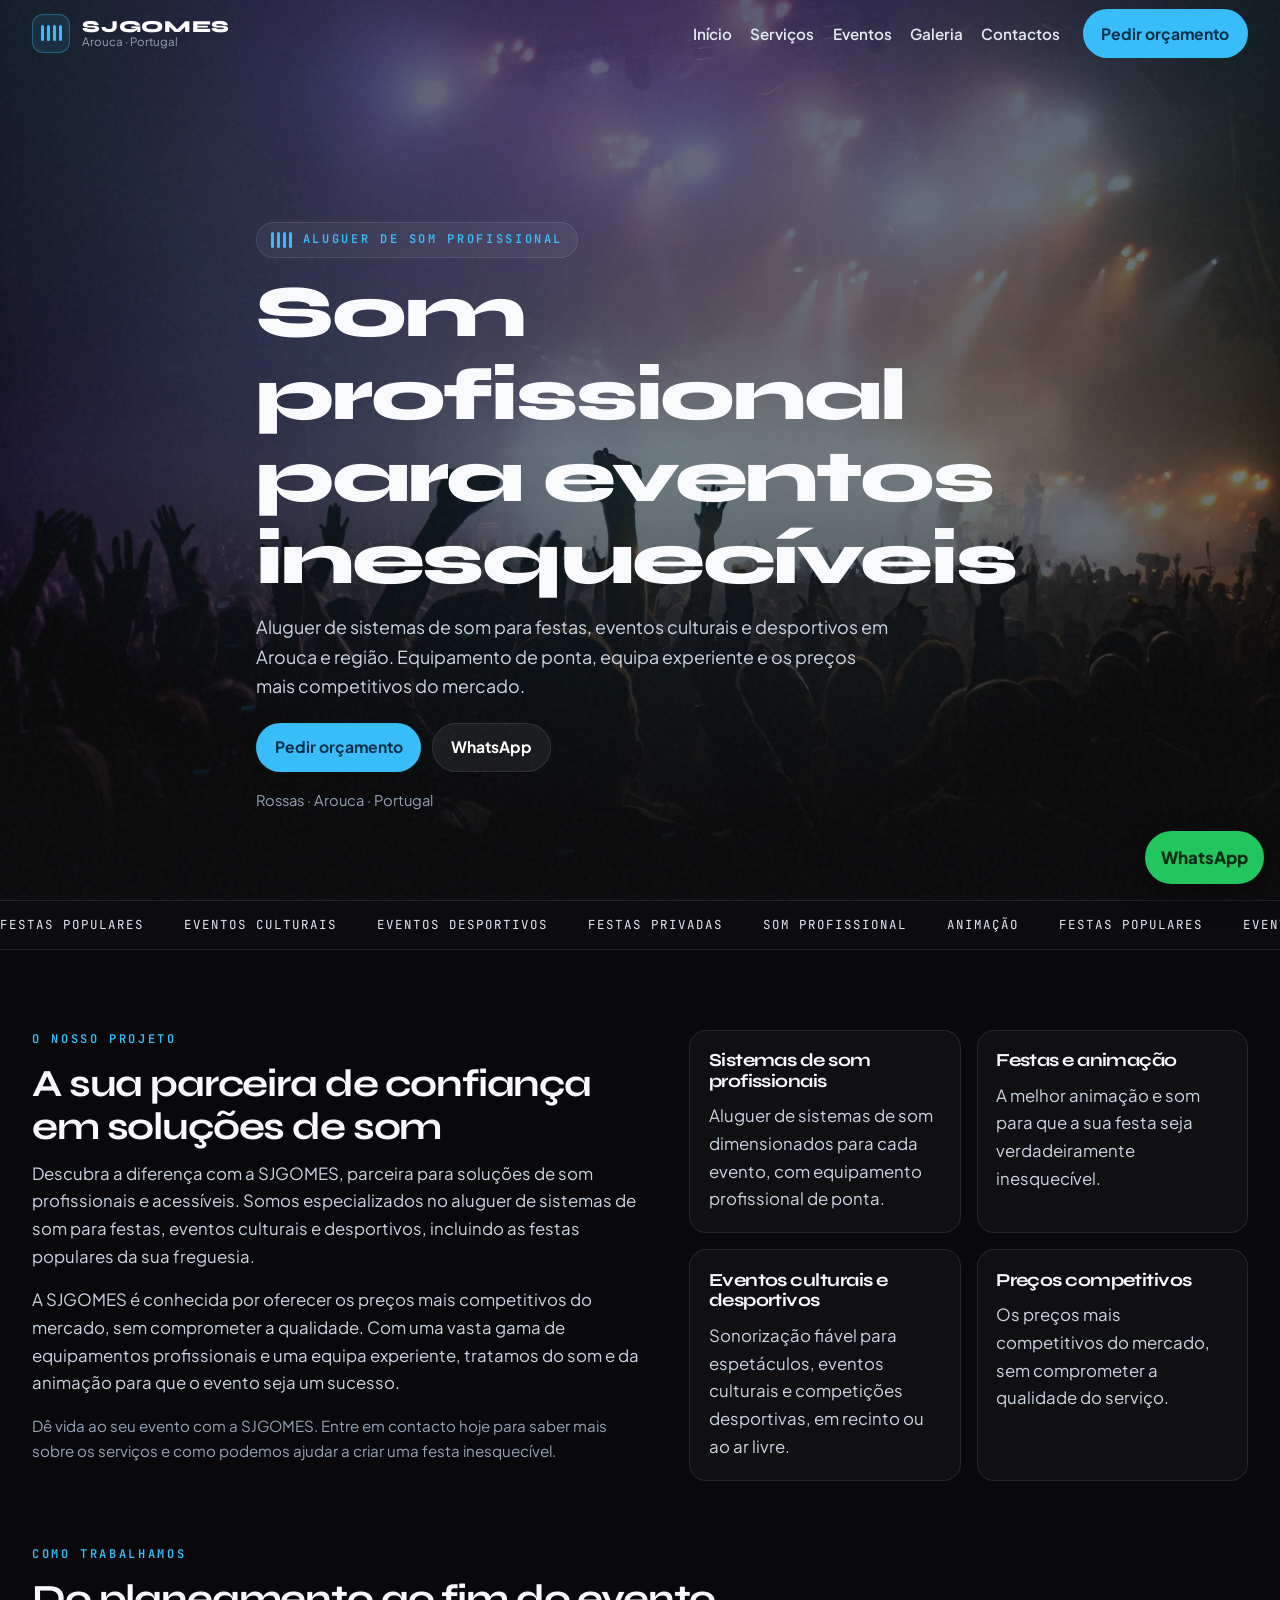
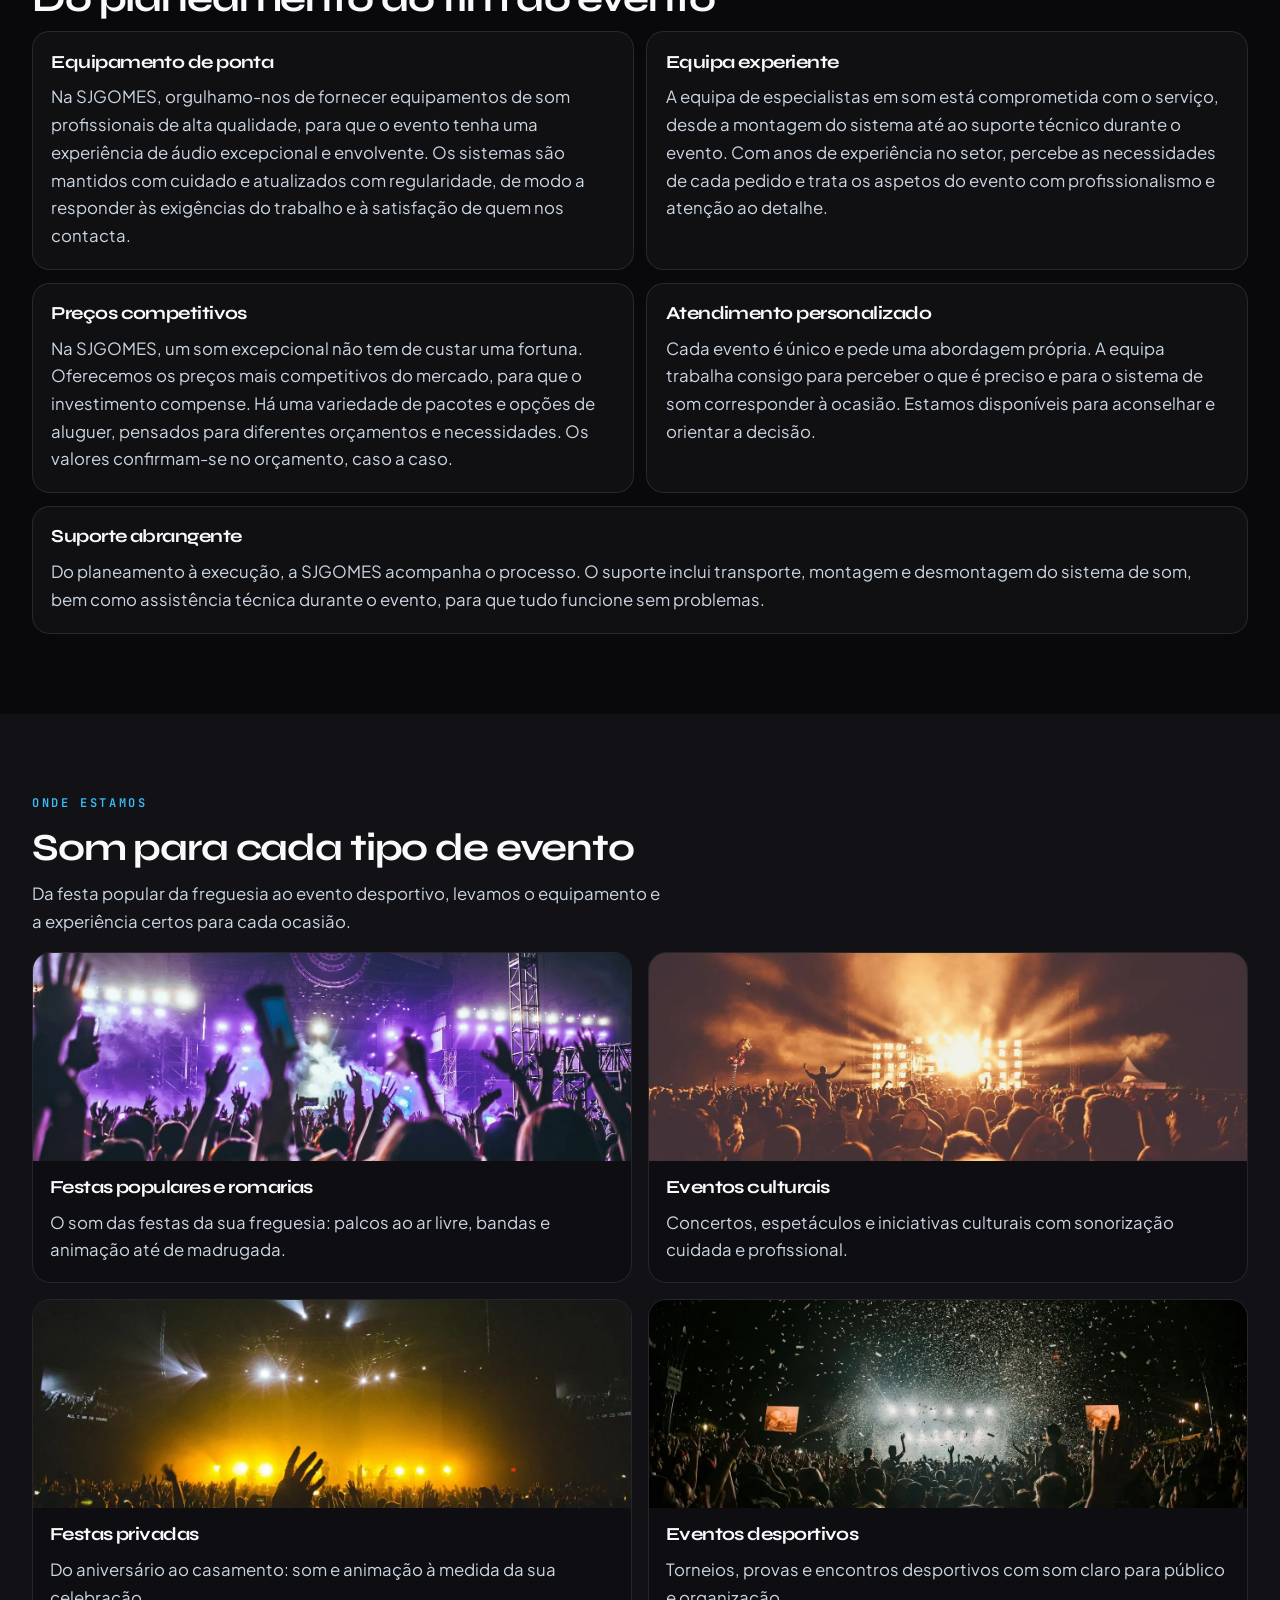
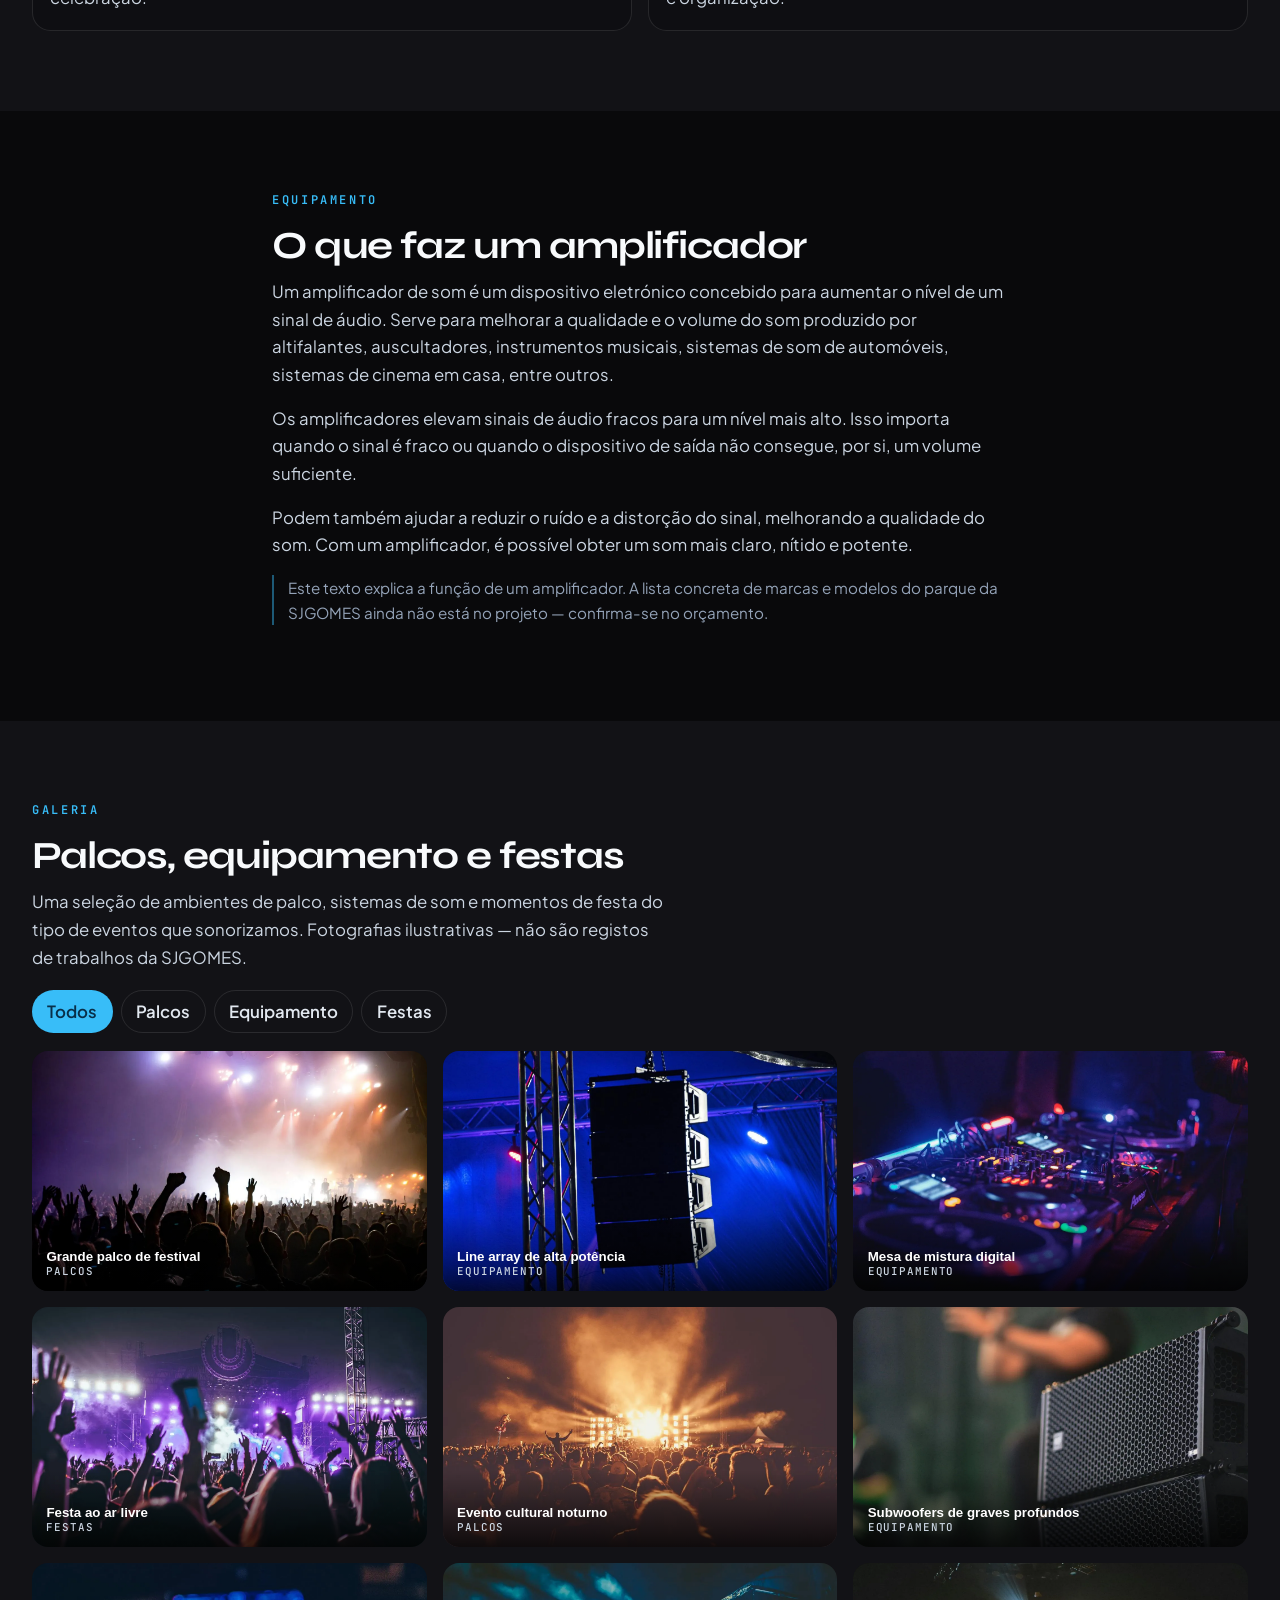
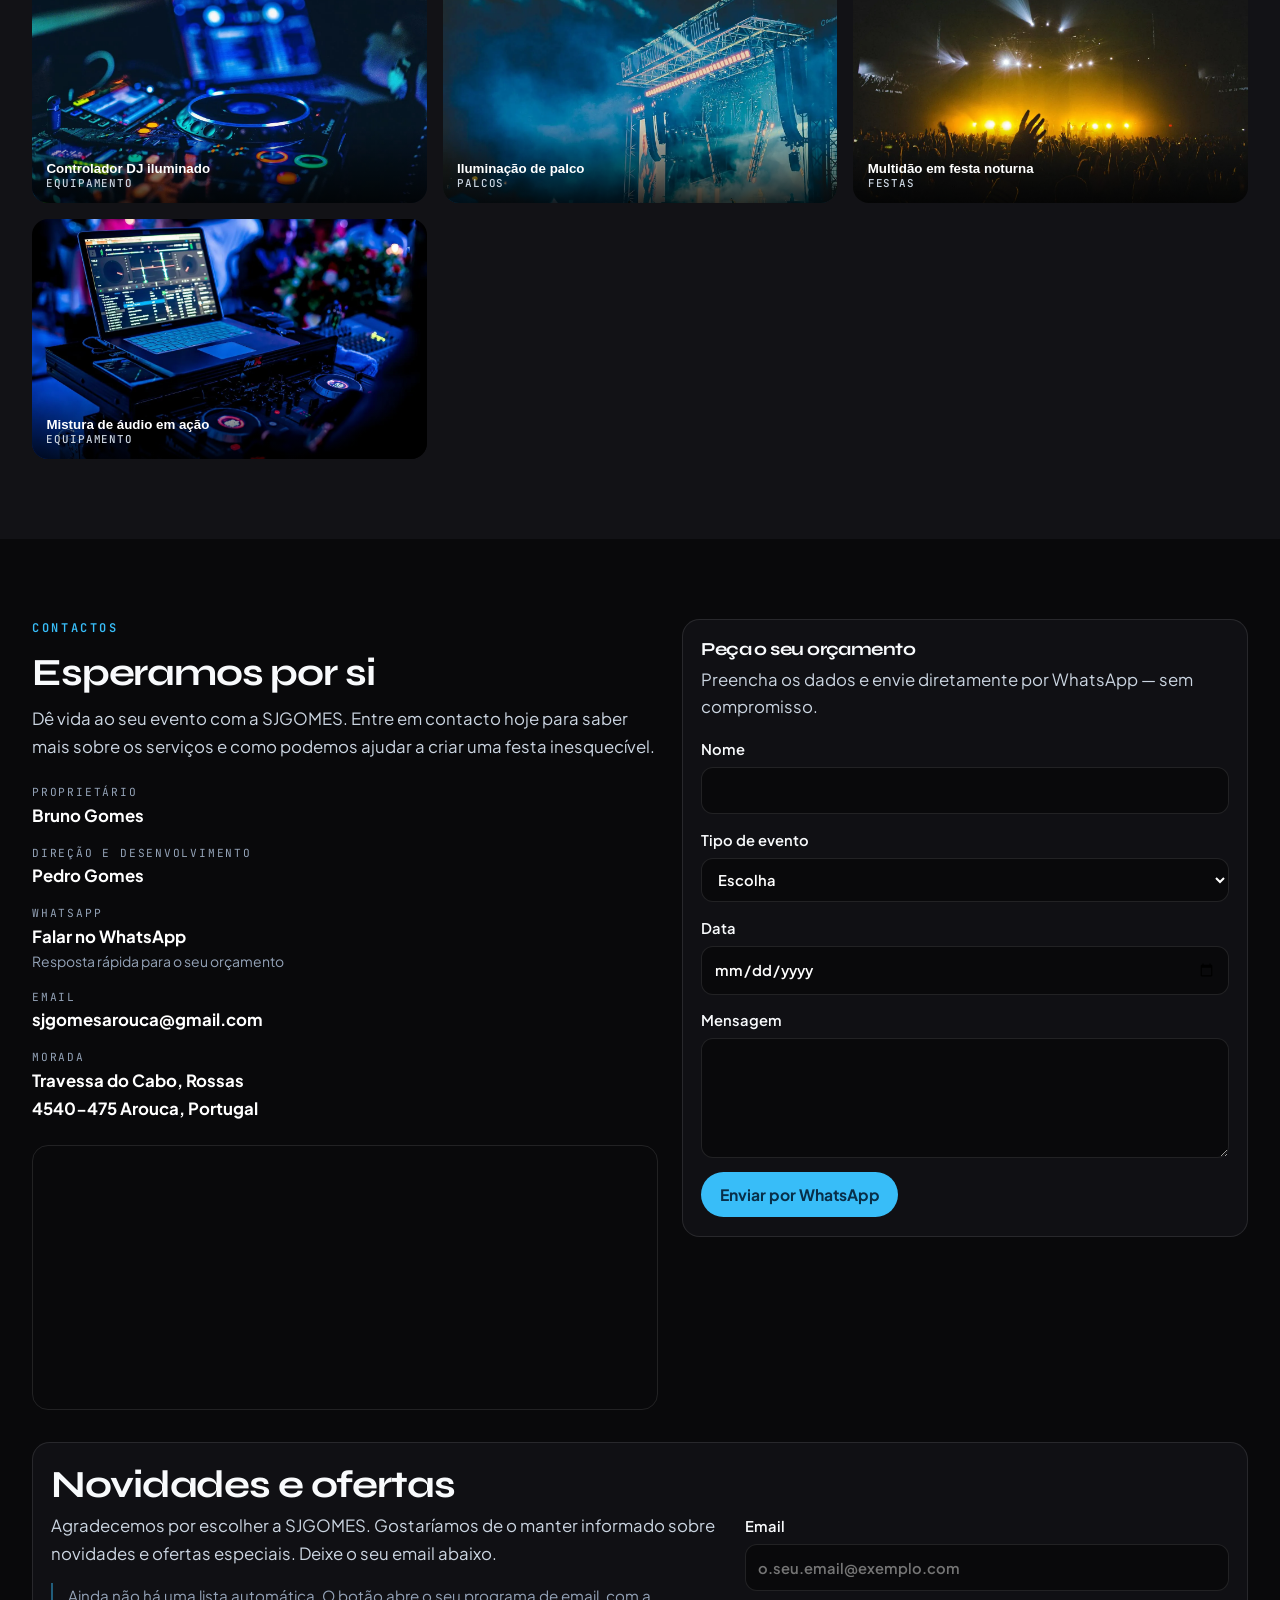
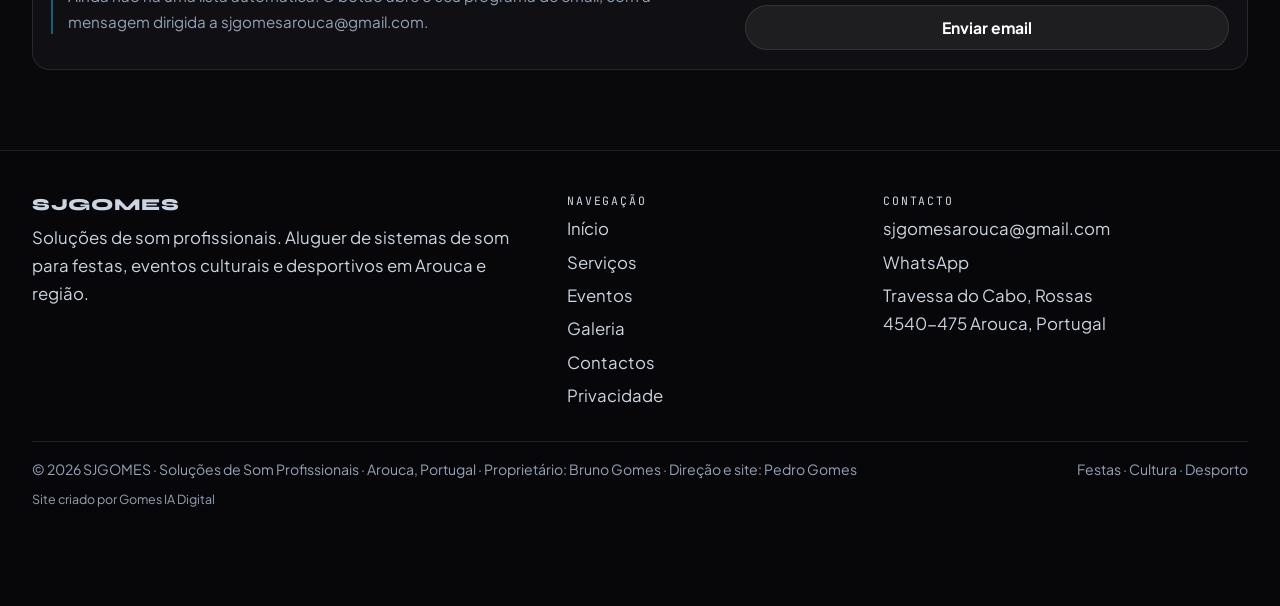
<file: index.html>
<!DOCTYPE html>
<html lang="pt">
<head>
  <meta charset="UTF-8">
  <meta name="viewport" content="width=device-width, initial-scale=1">
  <meta name="theme-color" content="#09090B">
  <meta name="description" content="SJGOMES — Soluções de Som Profissionais. Aluguer de sistemas de som para festas, eventos culturais e desportivos em Arouca, Portugal.">
  <title>SJGOMES — Soluções de Som Profissionais · Arouca</title>
  <link rel="canonical" href="https://sjgomes.sjgomesarouca.workers.dev/">
  <link rel="icon" href="favicon.svg" type="image/svg+xml">
  <link rel="icon" href="favicon.ico" sizes="32x32">
  <link rel="apple-touch-icon" href="apple-touch-icon.png">
  <meta property="og:type" content="website">
  <meta property="og:site_name" content="SJGOMES">
  <meta property="og:locale" content="pt_PT">
  <meta property="og:title" content="SJGOMES — Soluções de Som Profissionais · Arouca">
  <meta property="og:description" content="SJGOMES — Soluções de Som Profissionais. Aluguer de sistemas de som para festas, eventos culturais e desportivos em Arouca, Portugal.">
  <meta property="og:url" content="https://sjgomes.sjgomesarouca.workers.dev/">
  <meta property="og:image" content="https://sjgomes.sjgomesarouca.workers.dev/media/hero.jpg">
  <meta property="og:image:width" content="1920">
  <meta property="og:image:height" content="1440">
  <meta property="og:image:alt" content="SJGOMES — som profissional para eventos">
  <meta name="twitter:card" content="summary_large_image">
  <meta name="twitter:title" content="SJGOMES — Soluções de Som Profissionais · Arouca">
  <meta name="twitter:description" content="SJGOMES — Soluções de Som Profissionais. Aluguer de sistemas de som para festas, eventos culturais e desportivos em Arouca, Portugal.">
  <meta name="twitter:image" content="https://sjgomes.sjgomesarouca.workers.dev/media/hero.jpg">
  <link rel="preconnect" href="https://fonts.googleapis.com">
  <link rel="preconnect" href="https://fonts.gstatic.com" crossorigin>
  <link href="https://fonts.googleapis.com/css2?family=JetBrains+Mono:wght@500;600&family=Plus+Jakarta+Sans:wght@400;500;600;700&family=Syne:wght@600;700;800&display=swap" rel="stylesheet">
  <link rel="stylesheet" href="styles.css">
  <script type="application/ld+json">
  {
    "@context": "https://schema.org",
    "@type": "LocalBusiness",
    "name": "SJGOMES",
    "description": "Aluguer de sistemas de som para festas, eventos culturais e desportivos em Arouca e região.",
    "email": "sjgomesarouca@gmail.com",
    "address": {
      "@type": "PostalAddress",
      "streetAddress": "Travessa do Cabo, Rossas",
      "postalCode": "4540-475",
      "addressLocality": "Arouca",
      "addressCountry": "PT"
    },
    "areaServed": "Arouca e região",
    "founder": {"@type": "Person", "name": "Bruno Gomes"}
  }
  </script>
</head>
<body>
  <a class="skip-link" href="#inicio">Saltar para o conteúdo</a>

  <header class="site-header" data-header>
    <div class="header-inner">
      <a class="brand" href="#inicio">
        <span class="brand-mark" aria-hidden="true">
          <span class="eq" aria-hidden="true"><i></i><i></i><i></i><i></i></span>
        </span>
        <span class="brand-text">
          <span class="brand-name">SJGOMES</span>
          <span class="brand-place">Arouca · Portugal</span>
        </span>
      </a>

      <nav class="nav" id="nav" data-nav aria-label="Secções">
        <a href="#inicio">Início</a>
        <a href="#servicos">Serviços</a>
        <a href="#eventos">Eventos</a>
        <a href="#galeria">Galeria</a>
        <a href="#contactos">Contactos</a>
      </nav>

      <a class="btn btn-sky header-cta" href="#orcamento">Pedir orçamento</a>

      <button class="menu-toggle" type="button" aria-expanded="false" aria-controls="nav" data-menu-toggle>
        <span class="sr-only">Abrir menu</span>
        <span class="menu-bars" aria-hidden="true"></span>
      </button>
    </div>
  </header>

  <main>
    <section class="hero" id="inicio">
      <div class="hero-media" aria-hidden="true">
        <picture>
          <source srcset="media/hero.webp" type="image/webp">
          <img src="media/hero.jpg" alt="" width="1920" height="1440">
        </picture>
        <div class="hero-shade"></div>
        <div class="stage-glow"></div>
        <div class="noise"></div>
      </div>
      <div class="wrap hero-copy">
        <p class="eyebrow pill">
          <span class="eq eq-sm" aria-hidden="true"><i></i><i></i><i></i><i></i></span>
          Aluguer de som profissional
        </p>
        <h1>Som profissional para eventos inesquecíveis</h1>
        <p class="lead">Aluguer de sistemas de som para festas, eventos culturais e desportivos em Arouca e região. Equipamento de ponta, equipa experiente e os preços mais competitivos do mercado.</p>
        <div class="hero-actions">
          <a class="btn btn-sky" href="#orcamento">Pedir orçamento</a>
          <a class="btn btn-ghost" href="https://wa.me/message/5VB7SV74VVEKE1">WhatsApp</a>
        </div>
        <p class="hero-meta">Rossas · Arouca · Portugal</p>
      </div>
    </section>

    <div class="marquee" aria-hidden="true">
      <div class="marquee-track">
        <span>Festas populares</span><span>Eventos culturais</span><span>Eventos desportivos</span><span>Festas privadas</span><span>Som profissional</span><span>Animação</span>
        <span>Festas populares</span><span>Eventos culturais</span><span>Eventos desportivos</span><span>Festas privadas</span><span>Som profissional</span><span>Animação</span>
      </div>
    </div>

    <section class="section" id="servicos">
      <div class="wrap split">
        <div>
          <p class="eyebrow">O nosso projeto</p>
          <h2>A sua parceira de confiança em soluções de som</h2>
          <p>Descubra a diferença com a SJGOMES, parceira para soluções de som profissionais e acessíveis. Somos especializados no aluguer de sistemas de som para festas, eventos culturais e desportivos, incluindo as festas populares da sua freguesia.</p>
          <p>A SJGOMES é conhecida por oferecer os preços mais competitivos do mercado, sem comprometer a qualidade. Com uma vasta gama de equipamentos profissionais e uma equipa experiente, tratamos do som e da animação para que o evento seja um sucesso.</p>
          <p class="muted">Dê vida ao seu evento com a SJGOMES. Entre em contacto hoje para saber mais sobre os serviços e como podemos ajudar a criar uma festa inesquecível.</p>
        </div>
        <div class="card-grid">
          <article class="card">
            <h3>Sistemas de som profissionais</h3>
            <p>Aluguer de sistemas de som dimensionados para cada evento, com equipamento profissional de ponta.</p>
          </article>
          <article class="card">
            <h3>Festas e animação</h3>
            <p>A melhor animação e som para que a sua festa seja verdadeiramente inesquecível.</p>
          </article>
          <article class="card">
            <h3>Eventos culturais e desportivos</h3>
            <p>Sonorização fiável para espetáculos, eventos culturais e competições desportivas, em recinto ou ao ar livre.</p>
          </article>
          <article class="card">
            <h3>Preços competitivos</h3>
            <p>Os preços mais competitivos do mercado, sem comprometer a qualidade do serviço.</p>
          </article>
        </div>
      </div>

      <div class="wrap detail-block">
        <p class="eyebrow">Como trabalhamos</p>
        <h2>Do planeamento ao fim do evento</h2>
        <div class="detail-list">
          <article>
            <h3>Equipamento de ponta</h3>
            <p>Na SJGOMES, orgulhamo-nos de fornecer equipamentos de som profissionais de alta qualidade, para que o evento tenha uma experiência de áudio excepcional e envolvente. Os sistemas são mantidos com cuidado e atualizados com regularidade, de modo a responder às exigências do trabalho e à satisfação de quem nos contacta.</p>
          </article>
          <article>
            <h3>Equipa experiente</h3>
            <p>A equipa de especialistas em som está comprometida com o serviço, desde a montagem do sistema até ao suporte técnico durante o evento. Com anos de experiência no setor, percebe as necessidades de cada pedido e trata os aspetos do evento com profissionalismo e atenção ao detalhe.</p>
          </article>
          <article>
            <h3>Preços competitivos</h3>
            <p>Na SJGOMES, um som excepcional não tem de custar uma fortuna. Oferecemos os preços mais competitivos do mercado, para que o investimento compense. Há uma variedade de pacotes e opções de aluguer, pensados para diferentes orçamentos e necessidades. Os valores confirmam-se no orçamento, caso a caso.</p>
          </article>
          <article>
            <h3>Atendimento personalizado</h3>
            <p>Cada evento é único e pede uma abordagem própria. A equipa trabalha consigo para perceber o que é preciso e para o sistema de som corresponder à ocasião. Estamos disponíveis para aconselhar e orientar a decisão.</p>
          </article>
          <article>
            <h3>Suporte abrangente</h3>
            <p>Do planeamento à execução, a SJGOMES acompanha o processo. O suporte inclui transporte, montagem e desmontagem do sistema de som, bem como assistência técnica durante o evento, para que tudo funcione sem problemas.</p>
          </article>
        </div>
      </div>
    </section>

    <section class="section section-alt" id="eventos">
      <div class="wrap">
        <p class="eyebrow">Onde estamos</p>
        <h2>Som para cada tipo de evento</h2>
        <p class="section-lead">Da festa popular da freguesia ao evento desportivo, levamos o equipamento e a experiência certos para cada ocasião.</p>
        <div class="event-grid">
          <article class="event-card">
            <picture>
              <source srcset="media/event-populares.webp" type="image/webp">
              <img src="media/event-populares.jpg" alt="Festa ao ar livre, fotografia ilustrativa" width="1400" height="933" loading="lazy">
            </picture>
            <div>
              <h3>Festas populares e romarias</h3>
              <p>O som das festas da sua freguesia: palcos ao ar livre, bandas e animação até de madrugada.</p>
            </div>
          </article>
          <article class="event-card">
            <picture>
              <source srcset="media/event-culturais.webp" type="image/webp">
              <img src="media/event-culturais.jpg" alt="Evento cultural noturno, fotografia ilustrativa" width="1400" height="933" loading="lazy">
            </picture>
            <div>
              <h3>Eventos culturais</h3>
              <p>Concertos, espetáculos e iniciativas culturais com sonorização cuidada e profissional.</p>
            </div>
          </article>
          <article class="event-card">
            <picture>
              <source srcset="media/event-privadas.webp" type="image/webp">
              <img src="media/event-privadas.jpg" alt="Festa noturna, fotografia ilustrativa" width="1400" height="933" loading="lazy">
            </picture>
            <div>
              <h3>Festas privadas</h3>
              <p>Do aniversário ao casamento: som e animação à medida da sua celebração.</p>
            </div>
          </article>
          <article class="event-card">
            <picture>
              <source srcset="media/event-desportivos.webp" type="image/webp">
              <img src="media/event-desportivos.jpg" alt="Evento com público, fotografia ilustrativa" width="1400" height="934" loading="lazy">
            </picture>
            <div>
              <h3>Eventos desportivos</h3>
              <p>Torneios, provas e encontros desportivos com som claro para público e organização.</p>
            </div>
          </article>
        </div>
      </div>
    </section>

    <section class="section" id="equipamento" aria-labelledby="equip-title">
      <div class="wrap narrow">
        <p class="eyebrow">Equipamento</p>
        <h2 id="equip-title">O que faz um amplificador</h2>
        <p>Um amplificador de som é um dispositivo eletrónico concebido para aumentar o nível de um sinal de áudio. Serve para melhorar a qualidade e o volume do som produzido por altifalantes, auscultadores, instrumentos musicais, sistemas de som de automóveis, sistemas de cinema em casa, entre outros.</p>
        <p>Os amplificadores elevam sinais de áudio fracos para um nível mais alto. Isso importa quando o sinal é fraco ou quando o dispositivo de saída não consegue, por si, um volume suficiente.</p>
        <p>Podem também ajudar a reduzir o ruído e a distorção do sinal, melhorando a qualidade do som. Com um amplificador, é possível obter um som mais claro, nítido e potente.</p>
        <p class="note">Este texto explica a função de um amplificador. A lista concreta de marcas e modelos do parque da SJGOMES ainda não está no projeto — confirma-se no orçamento.</p>
      </div>
    </section>

    <section class="section section-alt" id="galeria">
      <div class="wrap">
        <p class="eyebrow">Galeria</p>
        <h2>Palcos, equipamento e festas</h2>
        <p class="section-lead">Uma seleção de ambientes de palco, sistemas de som e momentos de festa do tipo de eventos que sonorizamos. Fotografias ilustrativas — não são registos de trabalhos da SJGOMES.</p>
        <div class="filters" role="toolbar" aria-label="Filtrar galeria">
          <button type="button" class="is-active" data-filter="todos" aria-pressed="true">Todos</button>
          <button type="button" data-filter="palcos" aria-pressed="false">Palcos</button>
          <button type="button" data-filter="equipamento" aria-pressed="false">Equipamento</button>
          <button type="button" data-filter="festas" aria-pressed="false">Festas</button>
        </div>
        <div class="gallery" data-gallery>
          <button type="button" class="shot" data-cat="palcos" data-full="media/gal-palco.webp" data-fallback="media/gal-palco.jpg">
            <picture>
              <source srcset="media/gal-palco.webp" type="image/webp">
              <img src="media/gal-palco.jpg" alt="Grande palco de festival" width="1400" height="1050" loading="lazy">
            </picture>
            <span>Grande palco de festival <small>Palcos</small></span>
          </button>
          <button type="button" class="shot" data-cat="equipamento" data-full="media/gal-line.webp" data-fallback="media/gal-line.jpg">
            <picture>
              <source srcset="media/gal-line.webp" type="image/webp">
              <img src="media/gal-line.jpg" alt="Line array de alta potência" width="1400" height="935" loading="lazy">
            </picture>
            <span>Line array de alta potência <small>Equipamento</small></span>
          </button>
          <button type="button" class="shot" data-cat="equipamento" data-full="media/gal-mesa.webp" data-fallback="media/gal-mesa.jpg">
            <picture>
              <source srcset="media/gal-mesa.webp" type="image/webp">
              <img src="media/gal-mesa.jpg" alt="Mesa de mistura digital" width="1400" height="933" loading="lazy">
            </picture>
            <span>Mesa de mistura digital <small>Equipamento</small></span>
          </button>
          <button type="button" class="shot" data-cat="festas" data-full="media/gal-arlivre.webp" data-fallback="media/gal-arlivre.jpg">
            <picture>
              <source srcset="media/gal-arlivre.webp" type="image/webp">
              <img src="media/gal-arlivre.jpg" alt="Festa ao ar livre" width="1400" height="933" loading="lazy">
            </picture>
            <span>Festa ao ar livre <small>Festas</small></span>
          </button>
          <button type="button" class="shot" data-cat="palcos" data-full="media/gal-cultural.webp" data-fallback="media/gal-cultural.jpg">
            <picture>
              <source srcset="media/gal-cultural.webp" type="image/webp">
              <img src="media/gal-cultural.jpg" alt="Evento cultural noturno" width="1400" height="933" loading="lazy">
            </picture>
            <span>Evento cultural noturno <small>Palcos</small></span>
          </button>
          <button type="button" class="shot" data-cat="equipamento" data-full="media/gal-sub.webp" data-fallback="media/gal-sub.jpg">
            <picture>
              <source srcset="media/gal-sub.webp" type="image/webp">
              <img src="media/gal-sub.jpg" alt="Subwoofers de graves profundos" width="1400" height="2100" loading="lazy">
            </picture>
            <span>Subwoofers de graves profundos <small>Equipamento</small></span>
          </button>
          <button type="button" class="shot" data-cat="equipamento" data-full="media/gal-dj.webp" data-fallback="media/gal-dj.jpg">
            <picture>
              <source srcset="media/gal-dj.webp" type="image/webp">
              <img src="media/gal-dj.jpg" alt="Controlador DJ iluminado" width="1400" height="934" loading="lazy">
            </picture>
            <span>Controlador DJ iluminado <small>Equipamento</small></span>
          </button>
          <button type="button" class="shot" data-cat="palcos" data-full="media/gal-luz.webp" data-fallback="media/gal-luz.jpg">
            <picture>
              <source srcset="media/gal-luz.webp" type="image/webp">
              <img src="media/gal-luz.jpg" alt="Iluminação de palco" width="1400" height="1866" loading="lazy">
            </picture>
            <span>Iluminação de palco <small>Palcos</small></span>
          </button>
          <button type="button" class="shot" data-cat="festas" data-full="media/gal-multidao.webp" data-fallback="media/gal-multidao.jpg">
            <picture>
              <source srcset="media/gal-multidao.webp" type="image/webp">
              <img src="media/gal-multidao.jpg" alt="Multidão em festa noturna" width="1400" height="933" loading="lazy">
            </picture>
            <span>Multidão em festa noturna <small>Festas</small></span>
          </button>
          <button type="button" class="shot" data-cat="equipamento" data-full="media/gal-mistura.webp" data-fallback="media/gal-mistura.jpg">
            <picture>
              <source srcset="media/gal-mistura.webp" type="image/webp">
              <img src="media/gal-mistura.jpg" alt="Mistura de áudio em ação" width="1400" height="933" loading="lazy">
            </picture>
            <span>Mistura de áudio em ação <small>Equipamento</small></span>
          </button>
        </div>
      </div>
    </section>

    <section class="section" id="contactos">
      <div class="wrap contact-layout">
        <div>
          <p class="eyebrow">Contactos</p>
          <h2>Esperamos por si</h2>
          <p>Dê vida ao seu evento com a SJGOMES. Entre em contacto hoje para saber mais sobre os serviços e como podemos ajudar a criar uma festa inesquecível.</p>
          <ul class="contact-list">
            <li>
              <span>Proprietário</span>
              <strong>Bruno Gomes</strong>
            </li>
            <li>
              <span>Direção e desenvolvimento</span>
              <strong>Pedro Gomes</strong>
            </li>
            <li>
              <span>WhatsApp</span>
              <a href="https://wa.me/message/5VB7SV74VVEKE1">Falar no WhatsApp</a>
              <small>Resposta rápida para o seu orçamento</small>
            </li>
            <li>
              <span>Email</span>
              <a href="mailto:sjgomesarouca@gmail.com">sjgomesarouca@gmail.com</a>
            </li>
            <li>
              <span>Morada</span>
              <a href="https://www.google.com/maps/search/?api=1&amp;query=Travessa+do+Cabo%2C+Rossas%2C+4540-475+Arouca%2C+Portugal">Travessa do Cabo, Rossas<br>4540-475 Arouca, Portugal</a>
            </li>
          </ul>
          <div class="map-frame">
            <iframe title="Mapa SJGOMES — Rossas, Arouca" src="https://maps.google.com/maps?q=Travessa%20do%20Cabo%2C%20Rossas%2C%204540-475%20Arouca%2C%20Portugal&amp;z=15&amp;output=embed" loading="lazy" referrerpolicy="no-referrer-when-downgrade"></iframe>
          </div>
        </div>

        <form class="quote" id="orcamento" data-quote>
          <h3>Peça o seu orçamento</h3>
          <p>Preencha os dados e envie diretamente por WhatsApp — sem compromisso.</p>
          <label>
            Nome
            <input name="nome" type="text" autocomplete="name" required maxlength="80">
          </label>
          <label>
            Tipo de evento
            <select name="tipo" required>
              <option value="">Escolha</option>
              <option>Festa popular</option>
              <option>Evento cultural</option>
              <option>Evento desportivo</option>
              <option>Festa privada</option>
              <option>Outro</option>
            </select>
          </label>
          <label>
            Data
            <input name="data" type="date">
          </label>
          <label>
            Mensagem
            <textarea name="mensagem" rows="4" maxlength="800"></textarea>
          </label>
          <button class="btn btn-sky" type="submit">Enviar por WhatsApp</button>
        </form>
      </div>

      <div class="wrap news">
        <div>
          <h2>Novidades e ofertas</h2>
          <p>Agradecemos por escolher a SJGOMES. Gostaríamos de o manter informado sobre novidades e ofertas especiais. Deixe o seu email abaixo.</p>
          <p class="note">Ainda não há uma lista automática. O botão abre o seu programa de email, com a mensagem dirigida a sjgomesarouca@gmail.com.</p>
        </div>
        <form class="news-form" data-news>
          <label>
            Email
            <input name="email" type="email" autocomplete="email" required placeholder="o.seu.email@exemplo.com">
          </label>
          <button class="btn btn-ghost" type="submit">Enviar email</button>
        </form>
      </div>
    </section>
  </main>

  <footer class="site-footer">
    <div class="wrap footer-grid">
      <div>
        <p class="brand-name">SJGOMES</p>
        <p>Soluções de som profissionais. Aluguer de sistemas de som para festas, eventos culturais e desportivos em Arouca e região.</p>
      </div>
      <div>
        <p class="footer-label">Navegação</p>
        <a href="#inicio">Início</a>
        <a href="#servicos">Serviços</a>
        <a href="#eventos">Eventos</a>
        <a href="#galeria">Galeria</a>
        <a href="#contactos">Contactos</a>
        <a href="privacidade.html">Privacidade</a>
      </div>
      <div>
        <p class="footer-label">Contacto</p>
        <a href="mailto:sjgomesarouca@gmail.com">sjgomesarouca@gmail.com</a>
        <a href="https://wa.me/message/5VB7SV74VVEKE1">WhatsApp</a>
        <p>Travessa do Cabo, Rossas<br>4540-475 Arouca, Portugal</p>
      </div>
    </div>
    <div class="wrap footer-base">
      <p>© 2026 SJGOMES · Soluções de Som Profissionais · Arouca, Portugal · Proprietário: Bruno Gomes · Direção e site: Pedro Gomes</p>
      <p>Festas · Cultura · Desporto</p>
      <p class="footer-credit"><a href="https://gomesiadigital.com" target="_blank" rel="noopener">Site criado por Gomes IA Digital</a></p>
    </div>
  </footer>

  <a class="wa-float" href="https://wa.me/message/5VB7SV74VVEKE1" aria-label="Falar no WhatsApp">WhatsApp</a>

  <dialog class="lightbox" data-lightbox>
    <form method="dialog">
      <button class="btn btn-ghost" type="submit">Fechar</button>
    </form>
    <img alt="" data-lightbox-img hidden>
    <p data-lightbox-cap></p>
  </dialog>

  <script src="script.js"></script>
</body>
</html>
</file>
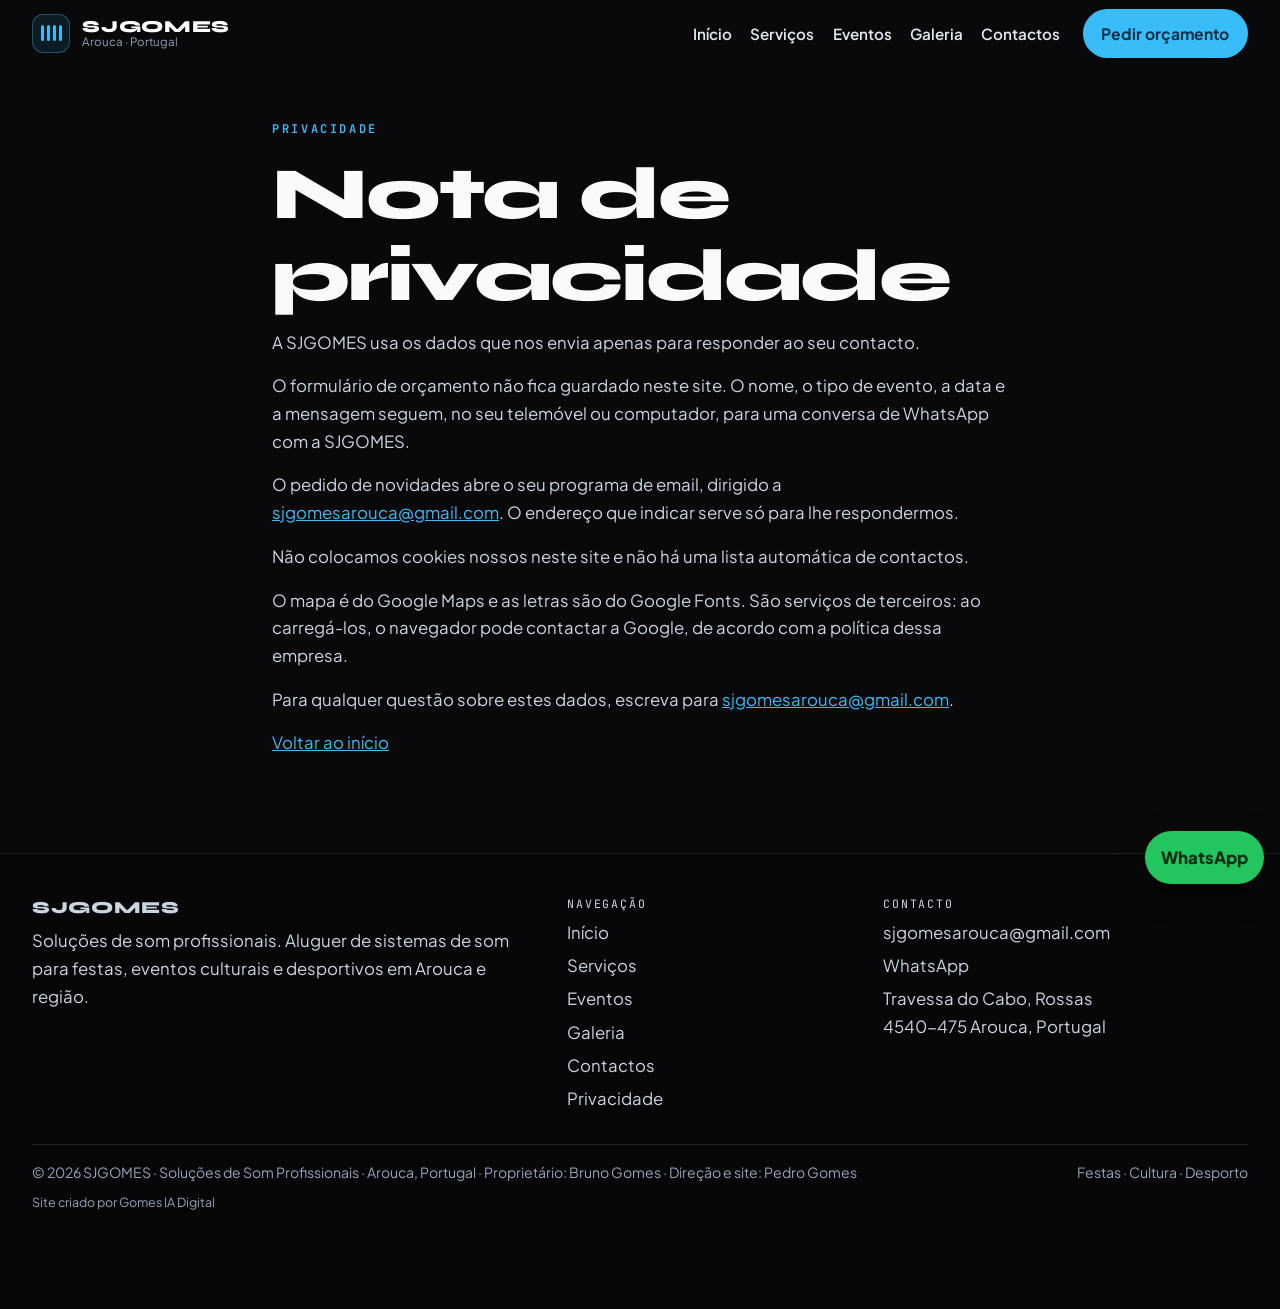
<file: privacidade.html>
<!DOCTYPE html>
<html lang="pt">
<head>
  <meta charset="UTF-8">
  <meta name="viewport" content="width=device-width, initial-scale=1">
  <meta name="theme-color" content="#09090B">
  <meta name="description" content="Nota de privacidade da SJGOMES: orçamentos por WhatsApp, novidades por email, sem cookies próprios.">
  <title>Privacidade — SJGOMES</title>
  <link rel="canonical" href="https://sjgomes.sjgomesarouca.workers.dev/privacidade.html">
  <link rel="icon" href="favicon.svg" type="image/svg+xml">
  <link rel="icon" href="favicon.ico" sizes="32x32">
  <link rel="apple-touch-icon" href="apple-touch-icon.png">
  <meta property="og:type" content="website">
  <meta property="og:site_name" content="SJGOMES">
  <meta property="og:locale" content="pt_PT">
  <meta property="og:title" content="Privacidade — SJGOMES">
  <meta property="og:description" content="Nota de privacidade da SJGOMES: orçamentos por WhatsApp, novidades por email, sem cookies próprios.">
  <meta property="og:url" content="https://sjgomes.sjgomesarouca.workers.dev/privacidade.html">
  <meta property="og:image" content="https://sjgomes.sjgomesarouca.workers.dev/media/hero.jpg">
  <meta name="twitter:card" content="summary_large_image">
  <meta name="twitter:title" content="Privacidade — SJGOMES">
  <meta name="twitter:description" content="Nota de privacidade da SJGOMES: orçamentos por WhatsApp, novidades por email, sem cookies próprios.">
  <meta name="twitter:image" content="https://sjgomes.sjgomesarouca.workers.dev/media/hero.jpg">
  <link rel="preconnect" href="https://fonts.googleapis.com">
  <link rel="preconnect" href="https://fonts.gstatic.com" crossorigin>
  <link href="https://fonts.googleapis.com/css2?family=JetBrains+Mono:wght@500;600&family=Plus+Jakarta+Sans:wght@400;500;600;700&family=Syne:wght@600;700;800&display=swap" rel="stylesheet">
  <link rel="stylesheet" href="styles.css">
</head>
<body>
  <a class="skip-link" href="#conteudo">Saltar para o conteúdo</a>

  <header class="site-header is-stuck" data-header>
    <div class="header-inner">
      <a class="brand" href="index.html">
        <span class="brand-mark" aria-hidden="true">
          <span class="eq" aria-hidden="true"><i></i><i></i><i></i><i></i></span>
        </span>
        <span class="brand-text">
          <span class="brand-name">SJGOMES</span>
          <span class="brand-place">Arouca · Portugal</span>
        </span>
      </a>

      <nav class="nav" id="nav" data-nav aria-label="Secções">
        <a href="index.html#inicio">Início</a>
        <a href="index.html#servicos">Serviços</a>
        <a href="index.html#eventos">Eventos</a>
        <a href="index.html#galeria">Galeria</a>
        <a href="index.html#contactos">Contactos</a>
      </nav>

      <a class="btn btn-sky header-cta" href="index.html#orcamento">Pedir orçamento</a>

      <button class="menu-toggle" type="button" aria-expanded="false" aria-controls="nav" data-menu-toggle>
        <span class="sr-only">Abrir menu</span>
        <span class="menu-bars" aria-hidden="true"></span>
      </button>
    </div>
  </header>

  <main id="conteudo" class="section page-top">
    <div class="wrap narrow">
      <p class="eyebrow">Privacidade</p>
      <h1>Nota de privacidade</h1>
      <p>A SJGOMES usa os dados que nos envia apenas para responder ao seu contacto.</p>
      <p>O formulário de orçamento não fica guardado neste site. O nome, o tipo de evento, a data e a mensagem seguem, no seu telemóvel ou computador, para uma conversa de WhatsApp com a SJGOMES.</p>
      <p>O pedido de novidades abre o seu programa de email, dirigido a <a href="mailto:sjgomesarouca@gmail.com">sjgomesarouca@gmail.com</a>. O endereço que indicar serve só para lhe respondermos.</p>
      <p>Não colocamos cookies nossos neste site e não há uma lista automática de contactos.</p>
      <p>O mapa é do Google Maps e as letras são do Google Fonts. São serviços de terceiros: ao carregá-los, o navegador pode contactar a Google, de acordo com a política dessa empresa.</p>
      <p>Para qualquer questão sobre estes dados, escreva para <a href="mailto:sjgomesarouca@gmail.com">sjgomesarouca@gmail.com</a>.</p>
      <p><a href="index.html">Voltar ao início</a></p>
    </div>
  </main>

  <footer class="site-footer">
    <div class="wrap footer-grid">
      <div>
        <p class="brand-name">SJGOMES</p>
        <p>Soluções de som profissionais. Aluguer de sistemas de som para festas, eventos culturais e desportivos em Arouca e região.</p>
      </div>
      <div>
        <p class="footer-label">Navegação</p>
        <a href="index.html#inicio">Início</a>
        <a href="index.html#servicos">Serviços</a>
        <a href="index.html#eventos">Eventos</a>
        <a href="index.html#galeria">Galeria</a>
        <a href="index.html#contactos">Contactos</a>
        <a href="privacidade.html">Privacidade</a>
      </div>
      <div>
        <p class="footer-label">Contacto</p>
        <a href="mailto:sjgomesarouca@gmail.com">sjgomesarouca@gmail.com</a>
        <a href="https://wa.me/message/5VB7SV74VVEKE1">WhatsApp</a>
        <p>Travessa do Cabo, Rossas<br>4540-475 Arouca, Portugal</p>
      </div>
    </div>
    <div class="wrap footer-base">
      <p>© 2026 SJGOMES · Soluções de Som Profissionais · Arouca, Portugal · Proprietário: Bruno Gomes · Direção e site: Pedro Gomes</p>
      <p>Festas · Cultura · Desporto</p>
      <p class="footer-credit"><a href="https://gomesiadigital.com" target="_blank" rel="noopener">Site criado por Gomes IA Digital</a></p>
    </div>
  </footer>

  <a class="wa-float" href="https://wa.me/message/5VB7SV74VVEKE1" aria-label="Falar no WhatsApp">WhatsApp</a>

  <script src="script.js"></script>
</body>
</html>
</file>
<file: styles.css>
:root {
  --bg: #09090b;
  --bg-alt: #121216;
  --card: rgba(18, 18, 22, 0.86);
  --line: rgba(255, 255, 255, 0.1);
  --text: #f8fafc;
  --muted: #cbd5e1;
  --soft: #94a3b8;
  --sky: #38bdf8;
  --sky-deep: #082f49;
  --violet: #8b5cf6;
  --header: 4.25rem;
  --max: 76rem;
  --font: "Plus Jakarta Sans", "Segoe UI", sans-serif;
  --display: "Syne", "Segoe UI", sans-serif;
  --mono: "JetBrains Mono", ui-monospace, monospace;
}

* { box-sizing: border-box; }
html { scroll-behavior: smooth; -webkit-text-size-adjust: 100%; text-size-adjust: 100%; }
body {
  margin: 0;
  background: var(--bg);
  color: var(--text);
  font-family: var(--font);
  font-size: 1.05rem;
  line-height: 1.65;
  overflow-x: clip;
}
img { max-width: 100%; display: block; }
picture { display: contents; }
a { color: var(--sky); }
h1, h2, h3 { font-family: var(--display); letter-spacing: -0.03em; line-height: 1.12; margin: 0 0 0.7rem; }
h1 { font-size: clamp(2.4rem, 6vw, 4.6rem); font-weight: 800; }
h2 { font-size: clamp(1.8rem, 3vw, 2.7rem); font-weight: 700; }
h3 { font-size: 1.15rem; font-weight: 700; }
p { margin: 0 0 1rem; color: var(--muted); }
.sr-only {
  position: absolute; width: 1px; height: 1px; padding: 0; margin: -1px;
  overflow: hidden; clip: rect(0, 0, 0, 0); white-space: nowrap; border: 0;
}
.skip-link {
  position: absolute; left: 1rem; top: -4rem; z-index: 80;
  background: var(--sky); color: var(--sky-deep); padding: 0.6rem 0.9rem; border-radius: 0.6rem;
}
.skip-link:focus { top: 1rem; }

.wrap { width: min(var(--max), calc(100% - 2rem)); margin-inline: auto; }
.narrow { width: min(46rem, calc(100% - 2rem)); }
.section { padding: 5rem 0; }
.page-top { padding-top: 7.5rem; }
.section-alt { background: var(--bg-alt); }
.section-lead { max-width: 40rem; }

.eyebrow {
  font-family: var(--mono);
  font-size: 0.75rem;
  font-weight: 600;
  letter-spacing: 0.22em;
  text-transform: uppercase;
  color: var(--sky);
  margin-bottom: 0.8rem;
}
.muted, .note { color: var(--soft); font-size: 0.95rem; }
.note {
  border-left: 2px solid rgba(56, 189, 248, 0.45);
  padding-left: 0.9rem;
}

.site-header {
  position: fixed; inset: 0 0 auto 0; z-index: 40;
  height: var(--header);
  border-bottom: 1px solid transparent;
  transition: background 0.3s, border-color 0.3s;
}
.site-header.is-stuck {
  background: rgba(9, 9, 11, 0.86);
  border-bottom-color: var(--line);
  backdrop-filter: blur(16px);
}
.header-inner {
  height: 100%;
  width: min(var(--max), calc(100% - 2rem));
  margin-inline: auto;
  display: flex; align-items: center; gap: 1rem;
}
.brand { display: flex; align-items: center; gap: 0.75rem; text-decoration: none; color: inherit; }
.brand-mark {
  width: 2.4rem; height: 2.4rem; display: grid; place-items: center;
  border-radius: 0.7rem; border: 1px solid rgba(56, 189, 248, 0.35); background: rgba(56, 189, 248, 0.1);
}
.brand-text { display: flex; flex-direction: column; line-height: 1.1; }
.brand-name { font-family: var(--display); font-weight: 800; letter-spacing: 0.04em; color: white; }
.brand-place { font-size: 0.72rem; color: var(--soft); }
.nav { display: flex; gap: 1.15rem; margin-left: auto; }
.nav a { color: #e2e8f0; text-decoration: none; font-weight: 600; font-size: 0.95rem; }
.nav a:hover { color: white; }
.header-cta { margin-left: 0.4rem; }
.menu-toggle { display: none; margin-left: auto; }

.btn {
  display: inline-flex; align-items: center; justify-content: center;
  min-height: 2.8rem; padding: 0.65rem 1.1rem; border-radius: 999px;
  font-weight: 700; text-decoration: none; border: 1px solid transparent; cursor: pointer;
  font-family: inherit; font-size: 0.98rem;
}
.btn-sky { background: var(--sky); color: var(--sky-deep); }
.btn-sky:hover { filter: brightness(1.05); }
.btn-ghost { background: rgba(255,255,255,0.06); color: white; border-color: var(--line); }
.btn-ghost:hover { border-color: rgba(56, 189, 248, 0.5); }

.menu-bars, .menu-bars::before, .menu-bars::after {
  display: block; width: 1.15rem; height: 2px; background: white; position: relative;
}
.menu-bars::before, .menu-bars::after { content: ""; position: absolute; left: 0; }
.menu-bars::before { top: -6px; }
.menu-bars::after { top: 6px; }
.menu-toggle {
  width: 2.7rem; height: 2.7rem; border-radius: 0.7rem;
  border: 1px solid var(--line); background: rgba(255,255,255,0.04); color: white;
}

.eq { display: flex; align-items: flex-end; gap: 3px; height: 1rem; }
.eq i {
  width: 3px; height: 100%; border-radius: 99px; background: var(--sky);
  transform-origin: bottom; animation: eq 0.8s ease-in-out infinite alternate;
}
.eq i:nth-child(2) { animation-delay: 0.13s; }
.eq i:nth-child(3) { animation-delay: 0.26s; }
.eq i:nth-child(4) { animation-delay: 0.39s; }
@keyframes eq { from { transform: scaleY(0.25); } to { transform: scaleY(1); } }

.hero { position: relative; min-height: 100vh; display: flex; align-items: flex-end; }
.hero-media { position: absolute; inset: 0; }
.hero-media img { width: 100%; height: 100%; object-fit: cover; object-position: center 30%; }
.hero-shade {
  position: absolute; inset: 0;
  background: linear-gradient(to bottom, rgba(9,9,11,0.7), rgba(9,9,11,0.55), #09090b);
}
.stage-glow {
  position: absolute; inset: 0;
  background: radial-gradient(circle at 50% -20%, rgba(139, 92, 246, 0.25), rgba(56, 189, 248, 0.1) 50%, transparent 80%);
}
.noise {
  position: absolute; inset: 0; opacity: 0.35; pointer-events: none;
  background-image: url("data:image/svg+xml,%3Csvg viewBox='0 0 200 200' xmlns='http://www.w3.org/2000/svg'%3E%3Cfilter id='n'%3E%3CfeTurbulence type='fractalNoise' baseFrequency='0.9' numOctaves='2' stitchTiles='stitch'/%3E%3C/filter%3E%3Crect width='100%25' height='100%25' filter='url(%23n)' opacity='0.12'/%3E%3C/svg%3E");
}
.hero-copy { position: relative; z-index: 1; padding: 8rem 0 4.5rem; max-width: 48rem; }
.hero h1 {
  overflow-wrap: break-word;
  hyphens: manual;
}
.pill {
  display: inline-flex; align-items: center; gap: 0.7rem;
  border: 1px solid var(--line); background: rgba(255,255,255,0.05);
  border-radius: 999px; padding: 0.45rem 0.85rem; backdrop-filter: blur(10px);
}
.lead { font-size: 1.12rem; max-width: 40rem; }
.hero-actions { display: flex; flex-wrap: wrap; gap: 0.7rem; margin: 1.4rem 0 1rem; }
.hero-meta { color: var(--soft); font-size: 0.92rem; }

.marquee { overflow: hidden; border-block: 1px solid var(--line); background: #0c0c10; }
.marquee-track {
  display: flex; gap: 2.5rem; width: max-content; padding: 0.85rem 0;
  animation: marquee 28s linear infinite;
  font-family: var(--mono); font-size: 0.78rem; letter-spacing: 0.16em;
  text-transform: uppercase; color: #e2e8f0;
}
@keyframes marquee { from { transform: translateX(0); } to { transform: translateX(-50%); } }

.split { display: grid; gap: 2.5rem; }
.card-grid, .event-grid, .gallery { display: grid; gap: 1rem; }
.card, .detail-list article, .quote, .news {
  border: 1px solid var(--line); border-radius: 1.1rem; background: var(--card); padding: 1.2rem 1.15rem;
}
.card p, .detail-list p { margin-bottom: 0; }
.card { transition: border-color 0.25s, box-shadow 0.25s; }
.card:hover { border-color: rgba(56, 189, 248, 0.4); box-shadow: 0 0 30px rgba(56, 189, 248, 0.12); }
.detail-block { margin-top: 4rem; }
.detail-list { display: grid; gap: 0.8rem; }

.event-card {
  overflow: hidden; border-radius: 1.15rem; border: 1px solid var(--line); background: #0e0e12;
}
.event-card img { width: 100%; height: 13rem; object-fit: cover; }
.event-card div { padding: 1rem 1.05rem 1.15rem; }
.event-card p { margin: 0; }

.filters { display: flex; flex-wrap: wrap; gap: 0.5rem; margin: 1.2rem 0 1.1rem; }
.filters button {
  min-height: 2.5rem; padding: 0.4rem 0.9rem; border-radius: 999px;
  border: 1px solid var(--line); background: transparent; color: #e2e8f0;
  font: inherit; font-weight: 600; cursor: pointer;
}
.filters button.is-active { background: var(--sky); color: var(--sky-deep); border-color: transparent; }
.shot {
  position: relative; padding: 0; border: 0; border-radius: 1rem; overflow: hidden;
  cursor: zoom-in; background: #111; text-align: left; color: white;
}
.shot img { width: 100%; height: 15rem; object-fit: cover; transition: transform 0.4s; }
.shot:hover img { transform: scale(1.04); }
.shot span {
  position: absolute; left: 0; right: 0; bottom: 0;
  padding: 2.2rem 0.9rem 0.8rem;
  background: linear-gradient(transparent, rgba(0,0,0,0.78));
  font-weight: 700;
}
.shot small { display: block; font-weight: 500; color: #cbd5e1; font-family: var(--mono); letter-spacing: 0.08em; text-transform: uppercase; font-size: 0.68rem; }
.shot.is-hidden { display: none; }

.contact-layout { display: grid; gap: 1.5rem; }
.contact-list { list-style: none; padding: 0; margin: 1.4rem 0; display: grid; gap: 0.9rem; }
.contact-list span {
  display: block; font-family: var(--mono); font-size: 0.7rem; letter-spacing: 0.16em;
  text-transform: uppercase; color: var(--soft);
}
.contact-list a, .contact-list strong { color: white; text-decoration: none; font-weight: 700; }
.contact-list small { display: block; color: var(--soft); }
.map-frame { border-radius: 1rem; overflow: hidden; border: 1px solid var(--line); }
.map-frame iframe { width: 100%; height: 16rem; border: 0; filter: grayscale(0.35) contrast(1.05); }
.quote, .news { background: #101014; }
.quote h3, .news h2 { margin-bottom: 0.4rem; }
label { display: grid; gap: 0.35rem; margin-bottom: 0.85rem; font-weight: 600; font-size: 0.92rem; }
input, select, textarea {
  width: 100%; min-height: 2.8rem; padding: 0.65rem 0.75rem; border-radius: 0.75rem;
  border: 1px solid var(--line); background: #09090b; color: white; font: inherit;
}
textarea { min-height: 7rem; resize: vertical; }
input:focus, select:focus, textarea:focus, button:focus-visible, a:focus-visible {
  outline: 2px solid var(--sky); outline-offset: 2px;
}
.news { margin-top: 2rem; display: grid; gap: 1rem; }
.news-form { display: grid; align-content: end; }

.site-footer { border-top: 1px solid var(--line); padding: 2.5rem 0 6rem; background: #070709; }
.footer-grid { display: grid; gap: 1.5rem; }
.footer-grid a, .footer-grid p { display: block; color: var(--muted); text-decoration: none; margin: 0 0 0.35rem; }
.footer-label {
  font-family: var(--mono); font-size: 0.72rem; letter-spacing: 0.16em;
  text-transform: uppercase; color: var(--sky);
}
.footer-base {
  display: flex; flex-wrap: wrap; justify-content: space-between; gap: 0.5rem;
  margin-top: 1.6rem; padding-top: 1rem; border-top: 1px solid var(--line);
  color: var(--soft); font-size: 0.88rem;
}
.footer-base p { margin: 0; color: var(--soft); }
.footer-credit { flex-basis: 100%; margin-top: 0.15rem; font-size: 0.78rem; }
.footer-credit a { color: var(--soft); text-decoration: none; }
.footer-credit a:hover { color: var(--muted); }

.wa-float {
  position: fixed; right: 1rem; bottom: 1rem; z-index: 30;
  background: #22c55e; color: #052e16; text-decoration: none; font-weight: 800;
  border-radius: 999px; padding: 0.8rem 1rem; box-shadow: 0 10px 30px rgba(0,0,0,0.35);
}

.lightbox {
  width: min(60rem, calc(100% - 1.5rem)); border: 1px solid var(--line);
  border-radius: 1rem; background: #09090b; color: white; padding: 0.8rem;
}
.lightbox::backdrop { background: rgba(0,0,0,0.72); }
.lightbox img { width: 100%; max-height: 75vh; object-fit: contain; background: #000; border-radius: 0.6rem; }
.lightbox img[hidden] { display: none !important; }
.lightbox p { margin: 0.6rem 0 0; }
.lightbox form { display: flex; justify-content: flex-end; margin-bottom: 0.5rem; }

@media (min-width: 720px) {
  .card-grid, .gallery { grid-template-columns: 1fr 1fr; }
  .event-grid { grid-template-columns: 1fr 1fr; }
  .news { grid-template-columns: 1.4fr 1fr; align-items: end; }
  .footer-grid { grid-template-columns: 1.4fr 0.8fr 1fr; }
}
@media (min-width: 980px) {
  .split, .contact-layout { grid-template-columns: 1.05fr 0.95fr; align-items: start; }
  .gallery { grid-template-columns: 1fr 1fr 1fr; }
  .detail-list { grid-template-columns: 1fr 1fr; }
  .detail-list article:last-child { grid-column: 1 / -1; }
}
@media (max-width: 480px) {
  .hero h1 { font-size: clamp(1.5rem, calc((100vw - 2rem) * 0.08), 2.1rem); letter-spacing: -0.04em; }
  h1, h2 { overflow-wrap: break-word; hyphens: manual; }
}
@media (max-width: 370px) {
  .page-top h1 { font-size: clamp(1.95rem, 9.2vw, 2.25rem); }
}
@media (max-width: 860px) {
  .nav {
    display: none; position: absolute; top: var(--header); left: 0; right: 0;
    flex-direction: column; gap: 0; padding: 0.4rem 1rem 1rem;
    background: rgba(9, 9, 11, 0.96); border-bottom: 1px solid var(--line);
  }
  .nav.is-open { display: flex; }
  .nav a { padding: 0.85rem 0; border-bottom: 1px solid var(--line); }
  .menu-toggle { display: grid; place-items: center; }
  .header-cta { display: none; }
}
@media (prefers-reduced-motion: reduce) {
  html { scroll-behavior: auto; }
  .eq i, .marquee-track, .shot img { animation: none; transition: none; }
}
</file>
